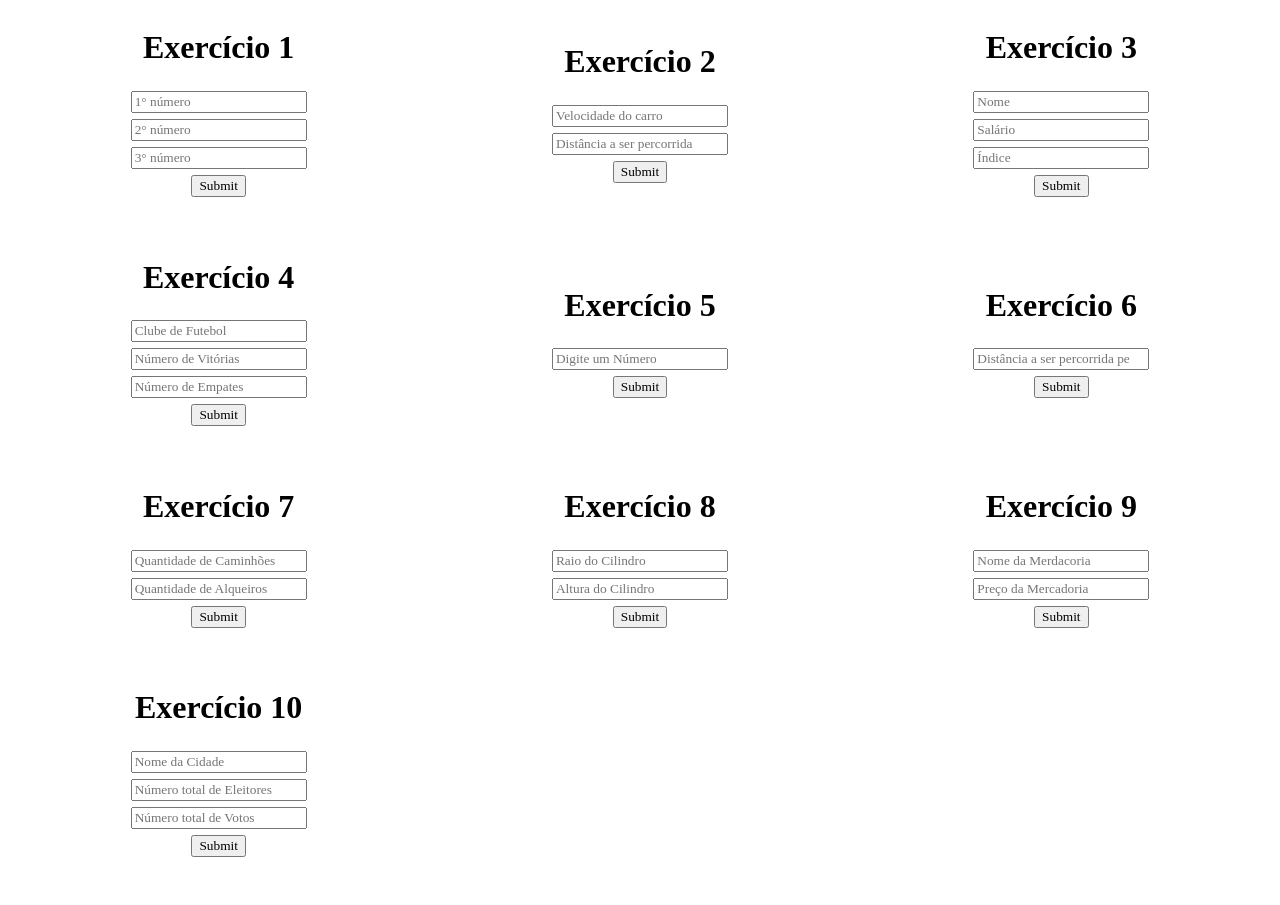
<file: LIMA-aula10/index.html>
<!DOCTYPE html>
<html lang="en">
  <head>
    <meta charset="UTF-8" />
    <meta name="viewport" content="width=device-width, initial-scale=1.0" />
    <title>Lista 1 Exercícios - LIMA</title>
    <link rel="stylesheet" href="style.css" />
  </head>
  <body>
    <div class="ex1">
      <header><h1>Exercício 1</h1></header>

      <input type="number" id="number1" placeholder="1° número" />
      <input type="number" id="number2" placeholder="2° número" />
      <input type="number" id="number3" placeholder="3° número" />

      <input type="submit" onclick="operation()" />

      <h3 id="resultEx1"></h3>
    </div>

    <div class="ex2">
      <header><h1>Exercício 2</h1></header>

      <input type="number" id="speed" placeholder="Velocidade do carro" />
      <input
        type="number"
        id="distance"
        placeholder="Distância a ser percorrida"
      />

      <input type="submit" onclick="calculateKmPerHour()" />

      <h3 id="resultEx2"></h3>
    </div>

    <div class="ex3">
      <header><h1>Exercício 3</h1></header>

      <input type="text" id="name" placeholder="Nome" />
      <input type="number" id="salary" placeholder="Salário" />
      <input type="number" id="index" placeholder="Índice" />

      <input type="submit" onclick="reajust()" />

      <h3 id="resultEx3"></h3>
    </div>

    <div class="ex4">
      <header><h1>Exercício 4</h1></header>

      <input type="text" id="club" placeholder="Clube de Futebol" />
      <input type="number" id="victories" placeholder="Número de Vitórias" />
      <input type="number" id="draws" placeholder="Número de Empates" />

      <input type="submit" onclick="calculatePoints()" />

      <h3 id="resultEx4"></h3>
    </div>

    <div class="ex5">
      <header><h1>Exercício 5</h1></header>

      <input type="number" id="number" placeholder="Digite um Número" />

      <input type="submit" onclick="pastPosNumber()" />

      <h3 id="resultEx5"></h3>
    </div>

    <div class="ex6">
      <header><h1>Exercício 6</h1></header>

      <input
        type="number"
        id="travel-distance"
        placeholder="Distância a ser percorrida pelo avião em KM"
      />

      <input type="submit" onclick="planeHours()" />

      <h3 id="resultEx6"></h3>
    </div>

    <div class="ex7">
      <h1>Exercício 7</h1>

      <input type="number" id="trucks" placeholder="Quantidade de Caminhões" />
      <input
        type="number"
        id="alqueiro"
        placeholder="Quantidade de Alqueiros"
      />

      <input type="submit" onclick="travelAmount()" />

      <h3 id="resultEx7"></h3>
    </div>

    <div class="ex8">
      <h1>Exercício 8</h1>

      <input type="number" id="raio" placeholder="Raio do Cilindro" />
      <input type="number" id="height" placeholder="Altura do Cilindro" />

      <input type="submit" onclick="cilinderCalculate()" />

      <h3 id="resultEx8"></h3>
    </div>

    <div class="ex9">
      <h1>Exercício 9</h1>

      <input type="text" id="mercadoria" placeholder="Nome da Merdacoria" />
      <input type="number" id="price" placeholder="Preço da Mercadoria" />

      <input type="submit" onclick="priceChanger()" />

      <h3 id="resultEx9"></h3>
    </div>

    <div class="ex10">
      <h1>Exercício 10</h1>

      <input type="text" id="city" placeholder="Nome da Cidade" />
      <input
        type="number"
        id="electors"
        placeholder="Número total de Eleitores"
      />
      <input type="number" id="votes" placeholder="Número total de Votos" />

      <input type="submit" onclick="participation()" />

      <h3 id="resultEx10"></h3>
    </div>
  </body>
  <script src="script.js"></script>
</html>
</file>
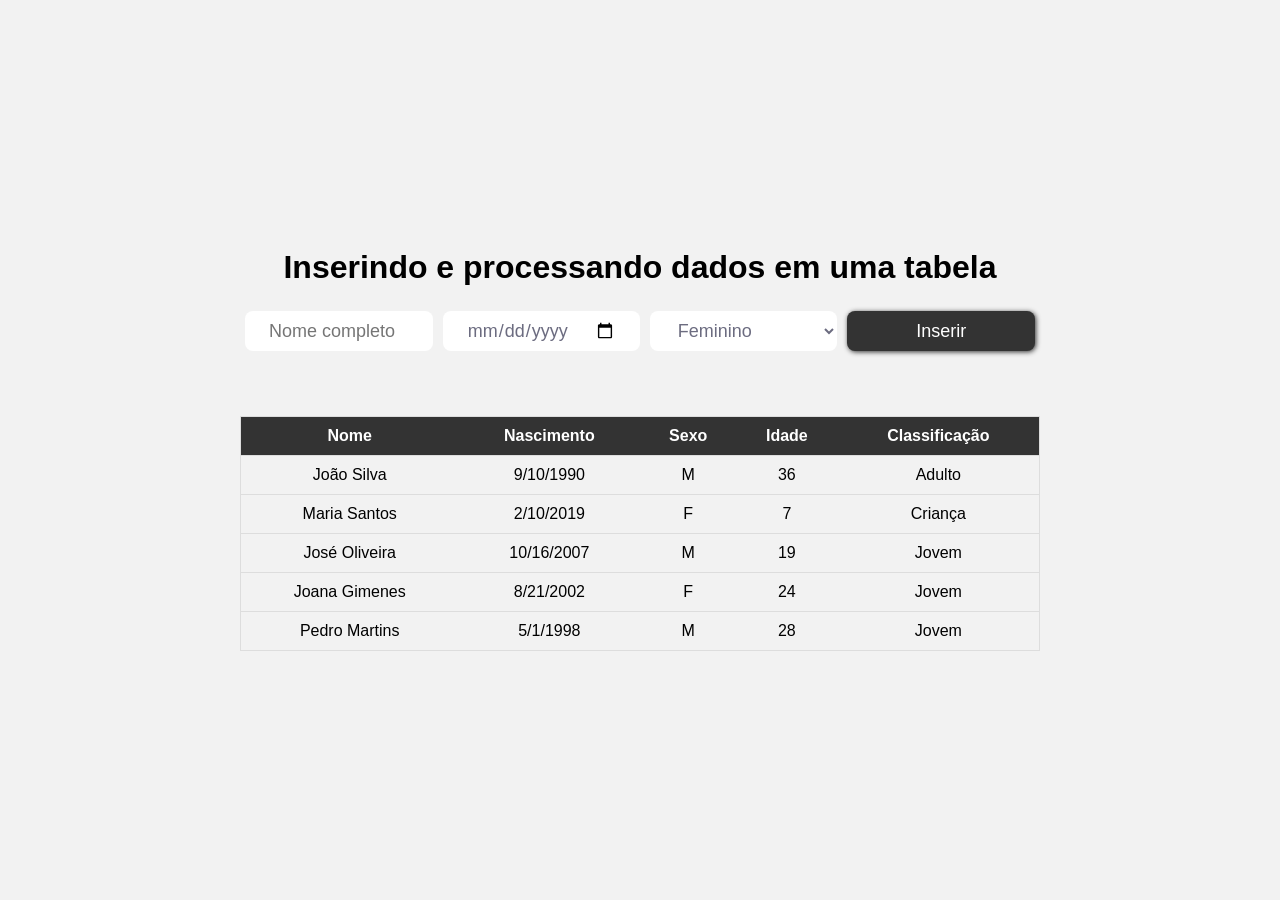
<file: FPOO-aula16/idades/index.html>
<!DOCTYPE html>
<html lang="en">

<head>
    <meta charset="UTF-8">
    <meta name="viewport" content="width=device-width, initial-scale=1.0">
    <link rel="stylesheet" href="style.css">
    <title>Orientação a Objetos</title>
</head>

<body onload="atualizaTabela()">
    <header>
        <h1>Inserindo e processando dados em uma tabela</h1>
        <form id="novaPessoa">
            <input type="text" name="nome" placeholder="Nome completo" required>
            <input type="date" name="nascimento" required>
            <select name="sexo">
                <option value="F">Feminino</option>
                <option value="M">Masculino</option>
            </select>
            <input type="submit" value="Inserir">
        </form>
    </header>
    <main>
        <table>
            <thead>
                <tr>
                    <th>Nome</th>
                    <th>Nascimento</th>
                    <th>Sexo</th>
                    <th>Idade</th>
                    <th>Classificação</th>
                </tr>
            </thead>
            <tbody id="corpoTabela"></tbody>
        </table>
    </main>
</body>
<script src="pessoas.js"></script>

</html>
</file>
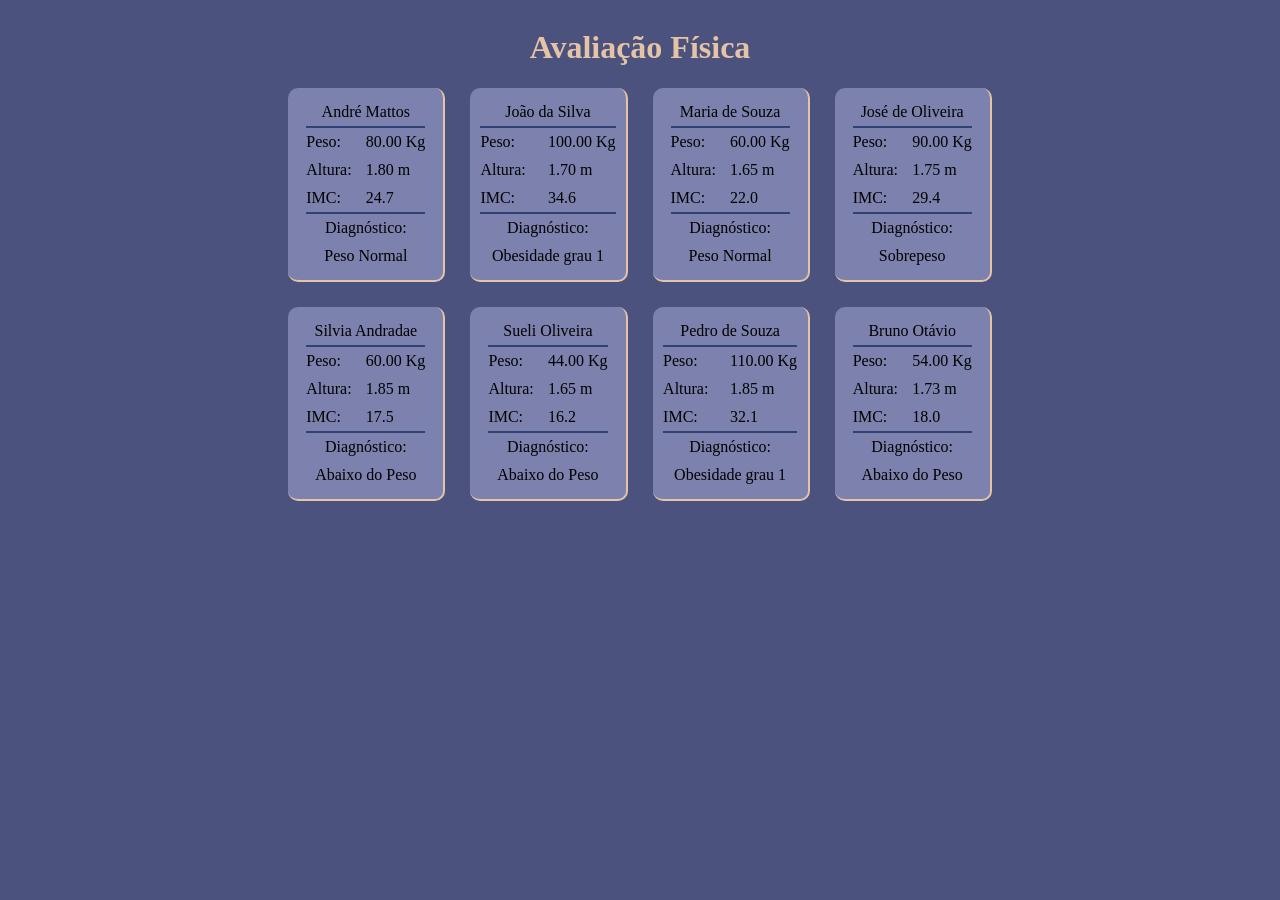
<file: FPOO-aula16/imc/index.html>
<!DOCTYPE html>
<html lang="en">
  <head>
    <meta charset="UTF-8" />
    <meta name="viewport" content="width=device-width, initial-scale=1.0" />
    <title>Avaliação Física</title>
    <link rel="stylesheet" href="style.css" />
  </head>
  <body>
    <h1>Avaliação Física</h1>
    <main class="pacientes" id="pacientes"></main>
  </body>
  <script src="imc.js"></script>
</html>
</file>
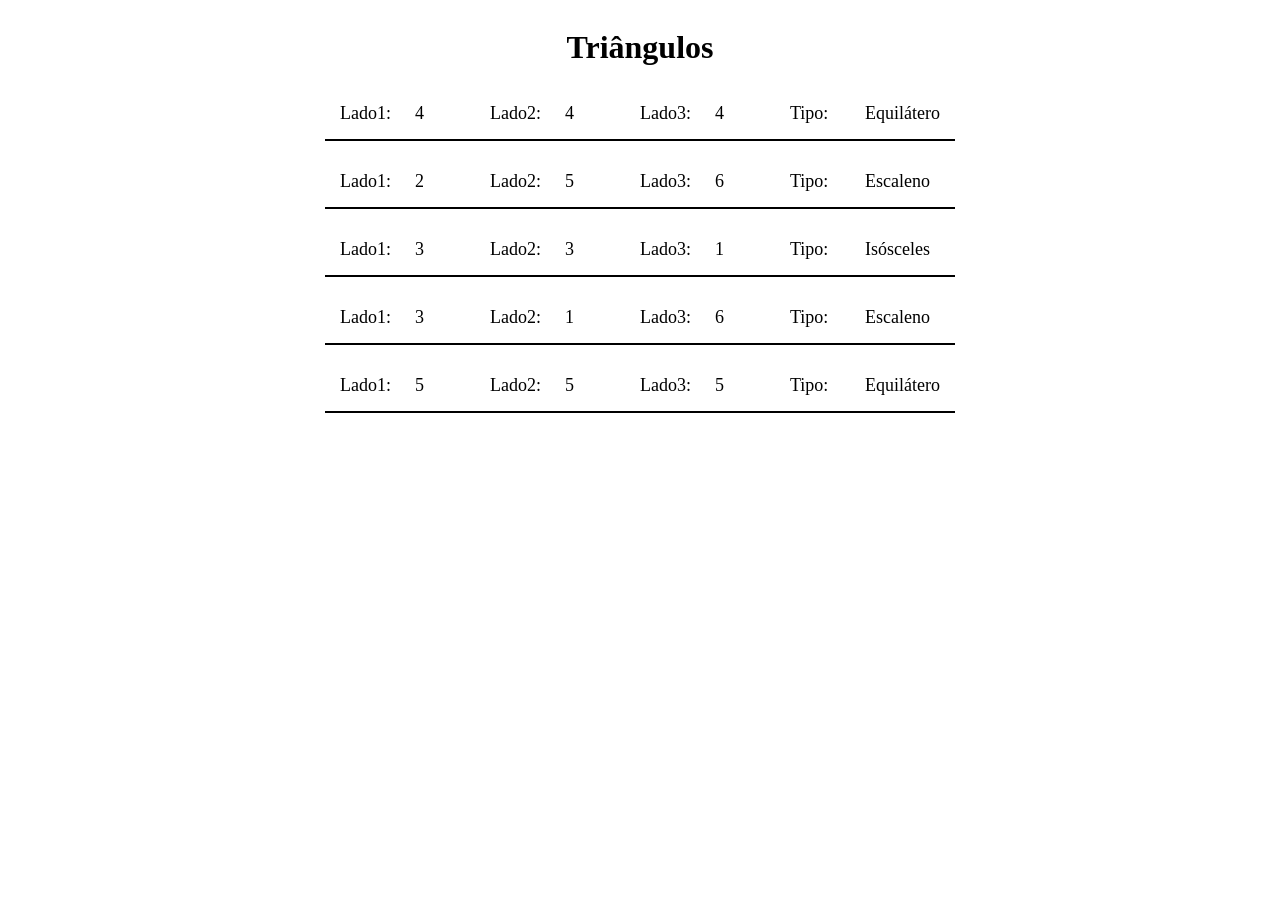
<file: FPOO-aula16/triangulos/index.html>
<!DOCTYPE html>
<html lang="en">
  <head>
    <meta charset="UTF-8" />
    <meta name="viewport" content="width=device-width, initial-scale=1.0" />
    <title>Triângulos</title>
    <link rel="stylesheet" href="style.css" />
  </head>
  <body>
    <main class="triangulos" id="triangulos">
      <h1>Triângulos</h1>
    </main>
  </body>
  <script src="triangulos.js"></script>
</html>
</file>
<file: LIMA-aula10/style.css>
* {
  font-family: Verdana;
} 

body {
  display: grid;
  grid-template-columns: repeat(3, 5fr);
  flex-direction: column;
  align-items: center;
}

div {
  display: flex;
  flex-direction: column;
  align-items: center;
}

input {
  margin: 3px;
}
</file>
<file: FPOO-aula16/idades/style.css>
* {
    margin: 0;
    padding: 0;
    box-sizing: border-box;
    font-family: 'Poppins', sans-serif;
}

body {
    background: #f2f2f2;
    display: flex;
    flex-direction: column;
    justify-content: center;
    align-items: center;
    min-height: 100vh;
}

header {
    position: relative;
    width: 100%;
    max-width: 1100px;
    padding: 0 20px;
    display: flex;
    flex-direction: column;
    justify-content: space-between;
    align-items: center;
    margin: 20px;
}

form {
    width: 100%;
    max-width: 800px;
    display: flex;
    flex-direction: row;
    justify-content: center;
    align-items: center;
    margin: 20px;
}

form input,
select {
    width: 100%;
    height: 40px;
    background: #fff;
    border: 0;
    border-radius: 8px;
    padding: 0 24px;
    font-size: 18px;
    color: #6c6c80;
    margin: 5px;
}

form input[type="submit"] {
    background: #333;
    color: #fff;
    box-shadow: 1px 1px 5px #333;
    cursor: pointer;
}

table {
    width: 100vw;
    max-width: 800px;
    border-collapse: collapse;
    border: 1px solid #ddd;
    margin: 20px;
}

table tr {
    width: 98%;
    border-bottom: 1px solid #ddd;
}

table tr th {
    background: #333;
    color: #fff;
    padding: 10px;
    text-align: center;
}

table tr td {
    padding: 10px;
    text-align: center;
}
</file>
<file: FPOO-aula16/imc/style.css>
* {
  font-family: Verdana;
}

:root {
  --Navy: #2e4374;
  --Blue: #4b527e;
  --LightBlue: #7c81ad;
  --Beige: #e5c3a6;
}

body {
  background-color: var(--Blue);
  display: flex;
  flex-direction: column;
  justify-content: center;
  align-items: center;
}

h1 {
  color: var(--Beige);
}

.pacientes {
  display: grid;
  grid-template-columns: repeat(4, 2fr);
  row-gap: 25px;
  column-gap: 25px;
  align-items: center;
}

.pacientes div {
  background-color: var(--LightBlue);
  display: flex;
  flex-direction: column;
  align-items: center;
  padding: 10px;
  border-radius: 10px;
  border-right: 2px solid var(--Beige);
  border-bottom: 2px solid var(--Beige);
}

.pacientes div label {
  padding-bottom: 5px;
  padding-top: 5px;
}

.pacientes div div {
  display: grid;
  grid-template-columns: repeat(2, 2fr);
  border-radius: 0px;
  border-right: 0px;
  border-top: 2px solid var(--Navy);
  border-bottom: 2px solid var(--Navy);
  padding: 0px;
}
</file>
<file: FPOO-aula16/triangulos/style.css>
* {
  font-family: Verdana;
}

body {
  display: flex;
  flex-direction: column;
  justify-content: center;
  align-items: center;
}

h1 {
  display: flex;
  justify-content: center;
}

.triangulos div {
  display: grid;
  font-size: 18px;
  grid-template-columns: repeat(8, 1fr);
  border-bottom: 2px solid black;
  margin: 15px;
  padding: 15px;
}
</file>
